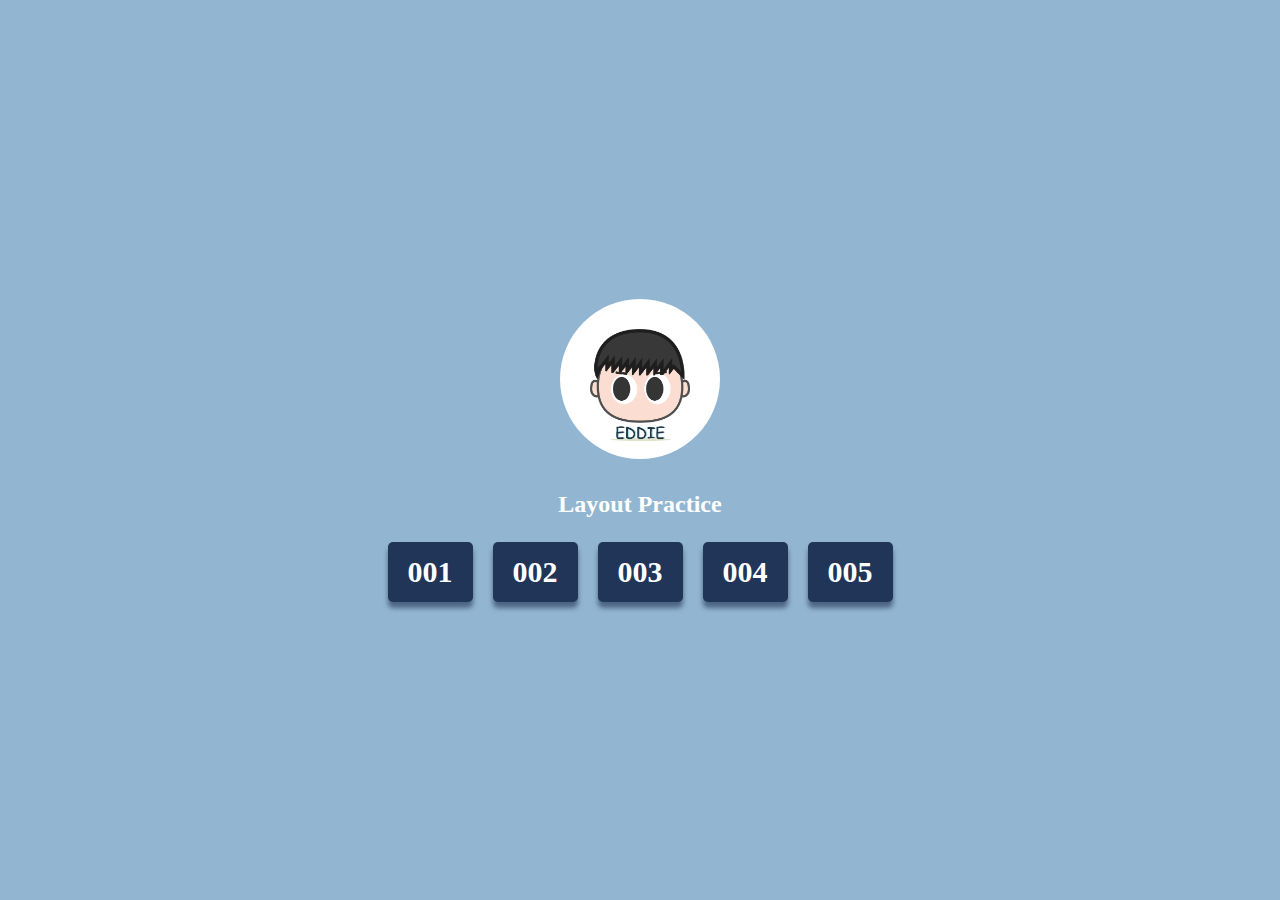
<file: index.html>
<!DOCTYPE html>
<html lang="en">
<head>
    <meta charset="UTF-8">
    <meta name="viewport" content="width=device-width, initial-scale=1.0">
    <meta http-equiv="X-UA-Compatible" content="ie=edge">
    <title>Layout Practice</title>
    <style type="text/css">
    *{
        margin: 0;
        padding: 0;
        list-style: none;
        color: #fff;
    }
    body{
        background-color: #92B6D2;
        display: flex;
        justify-content: center;
        align-items: center;
        flex-direction: column;
        height: 100vh;
    }
    .profile{
        width: 100px;
        height: 100px;
        padding: 30px;
        border-radius: 50%;
        background-color: #fff;
        margin-bottom: 2em;
    }
    .profile img{
        width: 100%;
        height: auto;
    }
    .layout h2{
        text-align: center;
        margin-bottom: 1em;
    }
    ul{
        display: flex;
    }
    ul li a{
        display: block;
        font-size: 30px;
        text-decoration: none;
        background-color: #203558;
        padding: 20px;
        line-height: 20px;
        border-radius: 5px;
        margin: 0 10px;
        box-sizing: border-box;
        box-shadow: 0 6px 5px rgb(30, 47, 78,.6);
        font-weight: 900;
        transition: .5s;
    }
    ul li a:hover{
        color: #fff;
        background-color: #5E96A2;
        transform: translateY(-5px);
    }
    </style>
</head>
<body>
    <div class="profile">
        <img src="./eddie2019.png" alt="eddie">
    </div>
    <div class="layout">
        <h2>Layout Practice</h2>
        <ul>
            <li><a href="./001/index.html" target="_blank">001</a></li>
            <li><a href="#">002</a></li>
            <li><a href="#">003</a></li>
            <li><a href="#">004</a></li>
            <li><a href="#">005</a></li>
        </ul>
    </div>
</body>
</html>
</file>
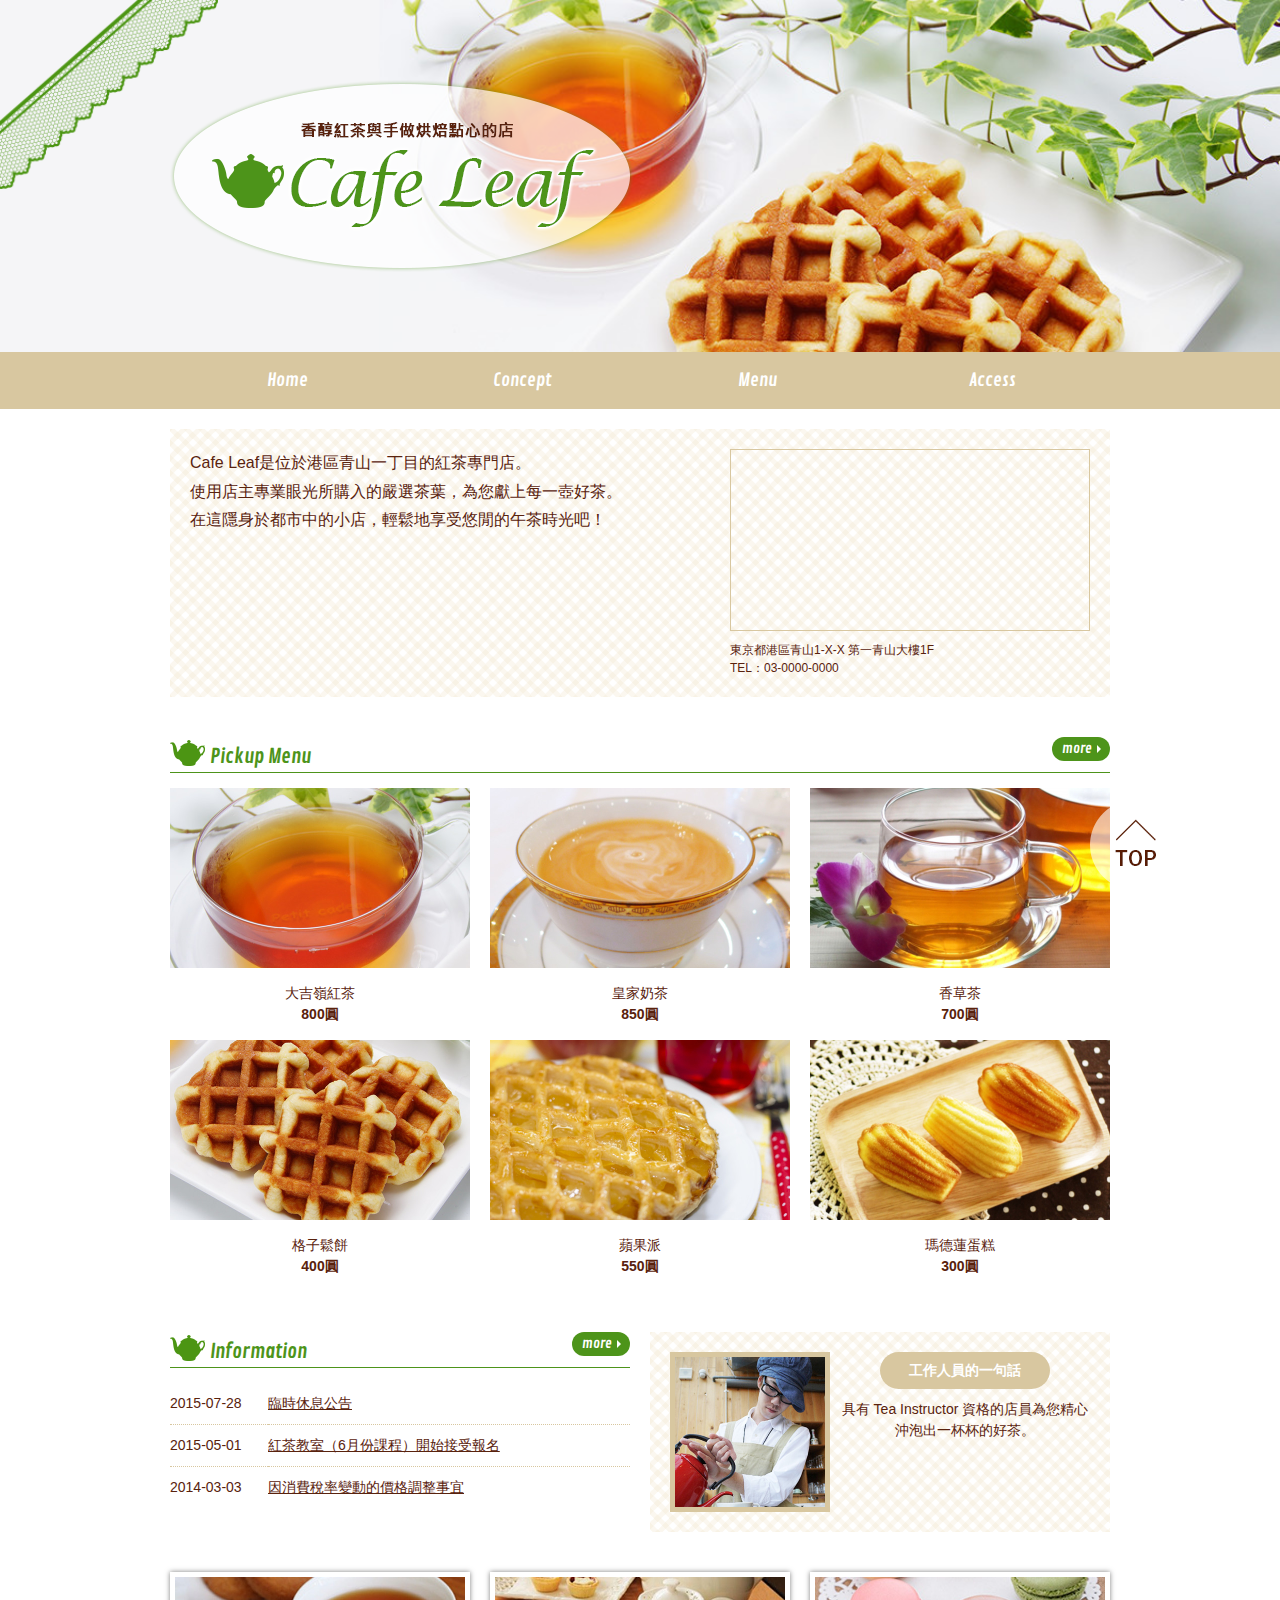
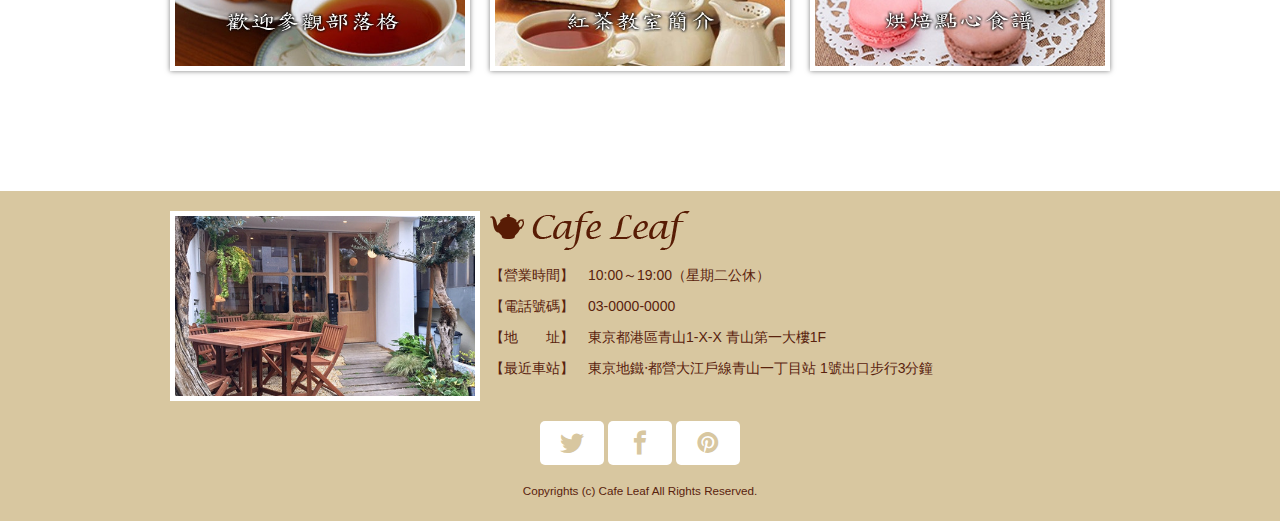
<file: 002/index.html>
﻿<!DOCTYPE html>
<html lang="zh">
<head>
<meta charset="utf-8">
<meta http-equiv="X-UA-Compatible" content="IE=Edge">
<title>Cafe Leaf</title>
<meta name="description" content="">
<meta name="keywords" content="">

<meta name="viewport" content="width=device-width,initial-scale=1.0">
<meta name="format-detection" content="telephone=no">

<!--icon -->
<link rel="apple-touch-icon" href="apple-touch-icon.png">
<link rel="icon" sizes="192x192" href="apple-touch-icon.png">
<!-- Fonts -->
<link href="https://fonts.googleapis.com/css?family=Contrail+One" rel="stylesheet">
<!-- stylesheets -->
<link rel="stylesheet" href="css/base.css" media="all">

</head>
<body>
<header id="header">
	<div class="container">
		<h1 class="top-logo"><a href="index.html"><img src="img/logo_header.png" alt="香醇紅茶與手做烘焙點心的店 Cafe Leaf"></a></h1>
	</div>
</header><!-- /#header -->

<nav id="gnav">
	<ul class="container">
		<li><a href="#">Home</a></li>
		<li><a href="#">Concept</a></li>
		<li><a href="#">Menu</a></li>
		<li><a href="#">Access</a></li>
	</ul>
</nav><!-- /#gnav -->

<main id="main" class="container">

	<div id="intro" class="full">
		<div class="intro-text">
			<p>Cafe Leaf是位於港區青山一丁目的紅茶專門店。<br>
			使用店主專業眼光所購入的嚴選茶葉，為您獻上每一壺好茶。<br>
			在這隱身於都市中的小店，輕鬆地享受悠閒的午茶時光吧！</p>
		</div><!-- /.intro-text -->
		<div class="intro-map">
			<div class="map">
				<iframe src="https://www.google.com/maps/embed?pb=!1m16!1m12!1m3!1d3241.177172339873!2d139.72505595!3d35.672639249999996!2m3!1f0!2f0!3f0!3m2!1i1024!2i768!4f13.1!2m1!1z5p2x5Lqs6YO95riv5Yy66Z2S5bGxMS0x!5e0!3m2!1sja!2sjp!4v1439816808418" width="600" height="450" frameborder="0" style="border:0" allowfullscreen></iframe>
			</div><!-- /.map -->
			<address>
				<p>東京都港區青山1-X-X 第一青山大樓1F</p>
				<p><a href="tel:03-0000-0000" class="btn-tel">03-0000-0000</a></p>
			</address>
		</div><!-- /.intro-map -->
	</div><!-- /#intro -->
	
	<section id="menu">
		<h2 class="heading">Pickup Menu <a href="#" class="more">more</a></h2>
		<ul class="menu-list">
			<li>
				<img src="img/ph_menu01.jpg" alt="">
				<p class="menu-text">大吉嶺紅茶<br><b>800圓</b></p>
			</li>
			<li>
				<img src="img/ph_menu02.jpg" alt="">
				<p class="menu-text">皇家奶茶<br><b>850圓</b></p>
			</li>
			<li>
				<img src="img/ph_menu03.jpg" alt="">
				<p class="menu-text">香草茶<br><b>700圓</b></p>
			</li>
			<li>
				<img src="img/ph_menu04.jpg" alt="">
				<p class="menu-text">格子鬆餅<br><b>400圓</b></p>
			</li>
			<li>
				<img src="img/ph_menu05.jpg" alt="">
				<p class="menu-text">蘋果派<br><b>550圓</b></p>
			</li>
			<li>
				<img src="img/ph_menu06.jpg" alt="">
				<p class="menu-text">瑪德蓮蛋糕<br><b>300圓</b></p>
			</li>
		</ul>
	</section><!-- /#menu -->
	
	<section id="info">
		<h2 class="heading">Information <a href="#" class="more">more</a></h2>
		<dl class="info-list">
			<dt>2015-07-28</dt>
			<dd><a href="#">臨時休息公告</a></dd>
			<dt>2015-05-01</dt>
			<dd><a href="#">紅茶教室（6月份課程）開始接受報名</a></dd>
			<dt>2014-03-03</dt>
			<dd><a href="#">因消費稅率變動的價格調整事宜</a></dd>
		</dl>
	</section><!-- /#info -->
	
	<section id="staff" class="full">
		<div class="staff-photo"><img src="img/ph_staff.jpg" alt="工作人員近照"></div>
		<div class="staff-msg">
			<h2 class="staff-heading">工作人員的一句話</h2>
			<p>具有 Tea Instructor 資格的店員為您精心沖泡出一杯杯的好茶。</p>
		</div>
	</section><!-- /#staff -->
	
	<aside id="banner">
		<ul class="banner-list clearfix">
			<li><a href="#"><img src="img/bnr_blog.jpg" alt="歡迎參觀部落格"></a></li>
			<li><a href="#"><img src="img/bnr_lesson.jpg" alt="紅茶教室簡介"></a></li>
			<li><a href="#"><img src="img/bnr_recipe.jpg" alt="烘焙點心食譜"></a></li>
		</ul>
	</aside><!-- /#banner -->
</main><!-- /#main -->

<footer id="footer">
	<div class="container">
		<div class="footer-photo"><img src="img/ph_shop.jpg" alt="店面外觀"></div>
		<section class="footer-info">
			<h2 class="footer-info-title"><img src="img/logo_footer.png" alt="Cafe Leaf"></h2>
			<dl class="footer-info-list">
				<dt>【營業時間】</dt>
				<dd>10:00～19:00（星期二公休）</dd>
				<dt>【電話號碼】</dt>
				<dd>03-0000-0000</dd>
				<dt>【地　　址】</dt>
				<dd>東京都港區青山1-X-X  青山第一大樓1F</dd>
				<dt>【最近車站】</dt>
				<dd>東京地鐵‧都營大江戶線青山一丁目站  1號出口步行3分鐘</dd>
			</dl>
		</section>
		<ul class="sns">
			<li><a href="#" class="icon-twitter" title="Twitter"></a></li>
			<li><a href="#" class="icon-facebook" title="Facebook"></a></li>
			<li><a href="#" class="icon-pinterest" title="Pinterest"></a></li>
		</ul>
		<p class="copyright"><small>Copyrights (c) Cafe Leaf All Rights Reserved.</small></p>
		<p class="pagetop"><a href="#header"><img src="img/btn_top.png" alt="回到最上方"></a></p>
	</div><!-- /.container -->
</footer><!-- /#footer -->
</body>
</html>
</file>
<file: 002/css/base.css>
﻿@charset "utf-8";
/*
=======================================
	Reset CSS
=======================================
*/  

html, body, div, span, object, iframe,
h1, h2, h3, h4, h5, h6, p, blockquote, pre,
abbr, address, cite, code,
del, dfn, em, img, ins, kbd, q, samp,
small, strong, sub, sup, var,
b, i,
dl, dt, dd, ol, ul, li,
fieldset, form, label, legend,
table, caption, tbody, tfoot, thead, tr, th, td,
article, aside, canvas, details, figcaption, figure, 
footer, header, main, menu, nav, section, summary,
time, mark, audio, video{
	margin:0;
	padding:0;
}

article,aside,details,figcaption,figure,
footer,header,main,menu,nav,section{
	display:block;
}

html{
	-webkit-text-size-adjust: 100%;
}

body{
	color: #59220d;
	line-height: 1.5;
	font-size: 14px;
	font-family: sans-serif;
}

img{
	border: 0;
	max-width: 100%;
	height: auto;
}

ul,ol{
	list-style-type: none;
}

table {
	border-collapse: collapse; 
	border-spacing: 0;
}

img, input, select, textarea { 
	vertical-align: middle;
}

a{
	color: #59220d;
	transition: 0.5s;
}
a:hover{
	color: #d53e04;
}

a:hover img{
	opacity: 0.7;
}
/* icon */
@font-face {
	font-family: 'icomoon';
	src:  url('fonts/icomoon.eot?8kx353');
	src:  url('fonts/icomoon.eot?8kx353#iefix') format('embedded-opentype'),
	  url('fonts/icomoon.ttf?8kx353') format('truetype'),
	  url('fonts/icomoon.woff?8kx353') format('woff'),
	  url('fonts/icomoon.svg?8kx353#icomoon') format('svg');
	font-weight: normal;
	font-style: normal;
  }
  
  [class^="icon-"], [class*=" icon-"] {
	/* use !important to prevent issues with browser extensions that change fonts */
	font-family: 'icomoon' !important;
	speak-as: none;
	font-style: normal;
	font-weight: normal;
	font-variant: normal;
	text-transform: none;
	line-height: 1;
  
	/* Better Font Rendering =========== */
	-webkit-font-smoothing: antialiased;
	-moz-osx-font-smoothing: grayscale;
  }
  
  .icon-facebook:before {
	content: "\ea90";
  }
  .icon-twitter:before {
	content: "\ea96";
  }
  .icon-pinterest:before {
	content: "\ead1";
  }
/* icon */
  
/*
=========================================
	Base Layout
=========================================
*/
/*ALL and Smart Phone*/
.container{
	max-width: 940px;
	padding-left: 10px;
	padding-right: 10px;
	margin: 0 auto;
}
.container:after{
	content:"";
	display: block;
	clear:both;
}

.full{
	margin-left: -10px;
	margin-right: -10px;
}
@media screen and (min-width:640px){
	.full{
		margin-left: 0;
		margin-right: 0;
	}
}

/*
=========================================
	Modules（Block）
=========================================
*/

/*header
--------------------*/
#header{
	padding: 12.5%;
	background: url(../img/bg_header.jpg) center top no-repeat;
	background-size: cover;
	text-align: center;
	position: relative;
}
#header:before{
	content: "";
	display: block;
	width: 33.75%;
	height: 55.5555%;
	max-width: 220px;
	max-height: 200px;
	background: url(../img/bg_race.png) no-repeat;
	background-size: contain;
	position: absolute;
	left: 0;
	top: 0;
}
@media screen and (min-width: 640px){
	#header{
		padding: 80px 0;
		text-align: left;
	}
}

/*global navigation
--------------------*/
#gnav{
	background: #d8c7a0;
}
#gnav ul{
	overflow: hidden;
}
#gnav li{
	float: left;
	width: 25%;
	text-align: center;
}
#gnav a{
	display: block;
	padding: 15px 0;
	color: #fff;
	text-decoration: none;
	font-size: 18px;
	font-family: 'Contrail One', cursive;
	/* font-style: italic; */
}
#gnav a:hover{
	background: #ecdfc2;
}
@media screen and (min-width: 640px){
	#gnav{
		margin-bottom: 20px;
	}
}

/*main
--------------------*/
#main{
	margin-bottom: 100px;
}

/*Google Map
--------------------*/
.map{
	border: #d8c7a0 1px solid;
	position: relative;
	padding-bottom: 50%;
}
.map iframe{
	position: absolute;
	left:0;
	top:0;
	width: 100%;
	height: 100%;
}


/*introduction
--------------------*/
#intro{
	margin-bottom: 40px;
	padding: 20px 10px;
	background: url(../img/bg_check.png);
}
.intro-text{
	margin-bottom: 20px;
	font-size: 114%;
}
.intro-map .map{
	margin-bottom: 20px;
}
.intro-map address{
	text-align: center;
	font-style: normal;
	font-size: 12px;
}
.intro-map address p+p{
	margin-top: 10px;
}

.btn-tel{
	display: inline-block;
	width: 70%;
	max-width: 200px;
	padding: 8px 0;
	border-radius: 2em;
	background: #d8c7a0;
	color: #fff;
	text-decoration: none;
	font-size: 18px;
}
@media screen and (min-width: 640px){
	#intro{
		padding: 20px;
		overflow: hidden;
	}
	.intro-text{
		width: 57.7777%;
		float: left;
		line-height: 1.8;
	}
	.intro-map{
		width: 40%;
		float: right;
	}
	.intro-map .map{
		margin-bottom: 10px;
	}
	.intro-map address{
		text-align: left;
	}
	.intro-map address p+p{
		margin-top: 0;
	}
	
	.btn-tel{
		display: inline;
		max-width: none;
		padding: 0;
		background: none;
		color: inherit;
		font-size: inherit;
	}
	.btn-tel:before{
		content:"TEL：";
	}
}

/*Pickup Menu
--------------------*/
.menu-text{
	padding: 15px;
	text-align: center;
}
@media screen and (min-width: 640px){
	#menu{
		margin-bottom:40px;
	}
	.menu-list{
		overflow: hidden;
	}
	.menu-list li{
		float: left;
		width: 31.9148%;
		margin-right: 2.12765%;
	}
	.menu-list li:nth-child(3n){
		margin-right: 0;
	}
}

/*info
--------------------*/
#info{
	margin-bottom: 20px;
}

.info-list dt{
	clear: left;
	float: left;
	width: 7em;
	padding: 10px 0;
	border-top: #d8c7a0 1px dotted;
}
.info-list dd{
	padding: 10px 0;
	border-top: #d8c7a0 1px dotted;
	overflow: hidden;
}
.info-list :first-of-type{
	border-top: none;
}
@media screen and (min-width: 640px){
	#info{
		float: left;
		width: 48.9361%;
	}
}

/*staff
--------------------*/
#staff{
	margin-bottom: 40px;
	padding: 20px 10px;
	background: url(../img/bg_check.png);
	text-align: center;
}
.staff-photo{
	width: 50%;
	margin: 0 auto 20px;
}
.staff-photo img{
	border: #d8c7a0 5px solid;
}
.staff-heading{
	display: inline-block;
	width: 60%;
	padding: 8px 10px;
	margin-bottom: 10px;
	border-radius: 2em;
	background: #d8c7a0;
	color: #fff;
	font-size: 14px;
}
@media screen and (min-width: 640px){
	#staff{
		float: right;
		width: 48.9361%;
		padding: 20px;
		box-sizing: border-box;
	}
	.staff-photo{
		float: left;
		width: 35.7142%;
		margin-bottom: 0;
	}
	.staff-msg{
		float: right;
		width: 59.5238%;
	}
}

/*banner
--------------------*/
.banner-list{
	width: 83.3333%;
	max-width: 300px;
	margin: 0 auto;
}
.banner-list li{
	margin-bottom: 20px;
	box-shadow: 0 0 5px rgba(0,0,0,0.5);
}
.banner-list li img{
	border: #fff 5px solid;
	box-sizing: border-box;
}
@media screen and (min-width: 640px){
	#banner{
		clear: both;
	}
	.banner-list{
		width: 100%;
		max-width: none;
		text-align: left;
	}
	.banner-list li{
		float: left;
		width: 31.9148%;
		margin-right: 2.1276%;
	}
	.banner-list li:nth-child(3n){
		margin-right: 0;
	}
}

/*footer
--------------------*/
#footer{
	padding: 20px 10px;
	background: #d8c7a0;
}

.footer-photo{
	width: 83.3333%;
	margin: 0 auto 20px;
}
.footer-photo img{
	border: #fff 5px solid;
}

.footer-info-title{
	width: 33.3333%;
	min-width: 100px;
	margin-bottom: 15px;	
}

.footer-info-list{
	margin-bottom: 20px;
}
.footer-info-list dt{
	clear: left;
	float: left;
	width: 7em;
	margin-bottom: 10px;
}
.footer-info-list dd{
	margin-bottom: 10px;
	overflow: hidden;
}

.sns{
	margin-bottom: 15px;
}
.sns li{
	display: inline-block;
}
.sns a{
	display: block;
	padding: 10px 20px;
	background: #fff;
	color: #d8c7a0;
	border-radius: 5px;
	text-decoration: none;
	font-size: 24px;
}
.sns a:hover{
	opacity: 0.7;
}

.pagetop{
	width: 14.0625%;
	min-width: 45px;
	position: fixed;
	right: 10px;
	bottom: 10px;
}
@media screen and (min-width: 640px){
	.footer-photo{
		float: left;
		width: 31.9148%;
		margin-bottom: 20px;
	}
	.footer-info{
		float: right;
		width: 65.9574%;
		margin-bottom: 20px;
	}
	.sns{
		clear: both;
		text-align: center;
	}
	.copyright{
		text-align: center;
	}
}

/*
=========================================
	Modules（Parts）
=========================================
*/

/*Heading
--------------------*/
.heading{
	margin-bottom: 15px;
	border-bottom: #4d941a 1px solid;
	color: #4d941a;
	font-size: 20px;
	font-weight: normal;
	overflow: hidden;
	position: relative;
	font-family: 'Contrail One', cursive;
}
.heading:before{
	content: "";
	display: inline-block;
	width: 35px;
	height: 26px;
	margin-right: 5px;
	background: url(../img/ico_pot.png) no-repeat;
	background-image: -webkit-image-set(url(../img/ico_pot.png) 1x,url(../img/ico_pot@2x.png) 2x);
	background-image: image-set(url(../img/ico_pot.png) 1x,url(../img/ico_pot@2x.png) 2x);
	position: relative;
	bottom: -3px;
}
/* @media screen and (-webkit-min-device-pixel-ratio:2),(min-resolution:2dppx){
	.heading:before{
		background: url(../img/ico_pot@2x.png) no-repeat;
		background-size:contain;
	}
} */
.heading .more{
	float: right;
	display:block;
	padding: 5px 5px 5px 10px;
	background: #4d941a;
	border-radius: 2em;
	color: #fff;
	text-decoration: none;
	font-size: 14px;
	line-height: 1;
}
.heading .more:after{
	content: "";
	display: inline-block;
	width: 0;
	height: 0;
	margin-left: 5px;
	border:transparent 4px solid ;
	border-left-color: #fff;
}
.heading .more:hover{
	opacity: 0.7;
}

/*
=========================================
	Utilities
=========================================
*/

/* 邊界
---------------------------------*/
.mb0{ margin-bottom: 0 !important;}
.mb5{ margin-bottom: 5px !important;}
.mb10{ margin-bottom: 10px !important;}
.mb15{ margin-bottom: 15px !important;}
.mb20{ margin-bottom: 20px !important;}
.mb25{ margin-bottom: 25px !important;}
.mb30{ margin-bottom: 30px !important;}
.mb35{ margin-bottom: 35px !important;}
.mb40{ margin-bottom: 40px !important;}
.mb45{ margin-bottom: 45px !important;}
.mb50{ margin-bottom: 50px !important;}

/* 水平對齊
---------------------------------*/
.ta-l{ text-align: left; }
.ta-r{ text-align: right; }
.ta-c{ text-align: center; }


/* 浮動／清除浮動
---------------------------------*/
.fl{ float:left; }
.fr{ float:right; }
.fl-img{ float: left; margin-right: 10px; margin-bottom: 10px;}
.fr-img{ float: right; margin-left: 10px; margin-bottom: 10px;}
.clear{ clear:both; }

/* clearfix */
.clearfix:after {
	content: ""; 
	display: block; 
	clear: both; 
}
.clearfix{
	zoom:1;
}
</file>
